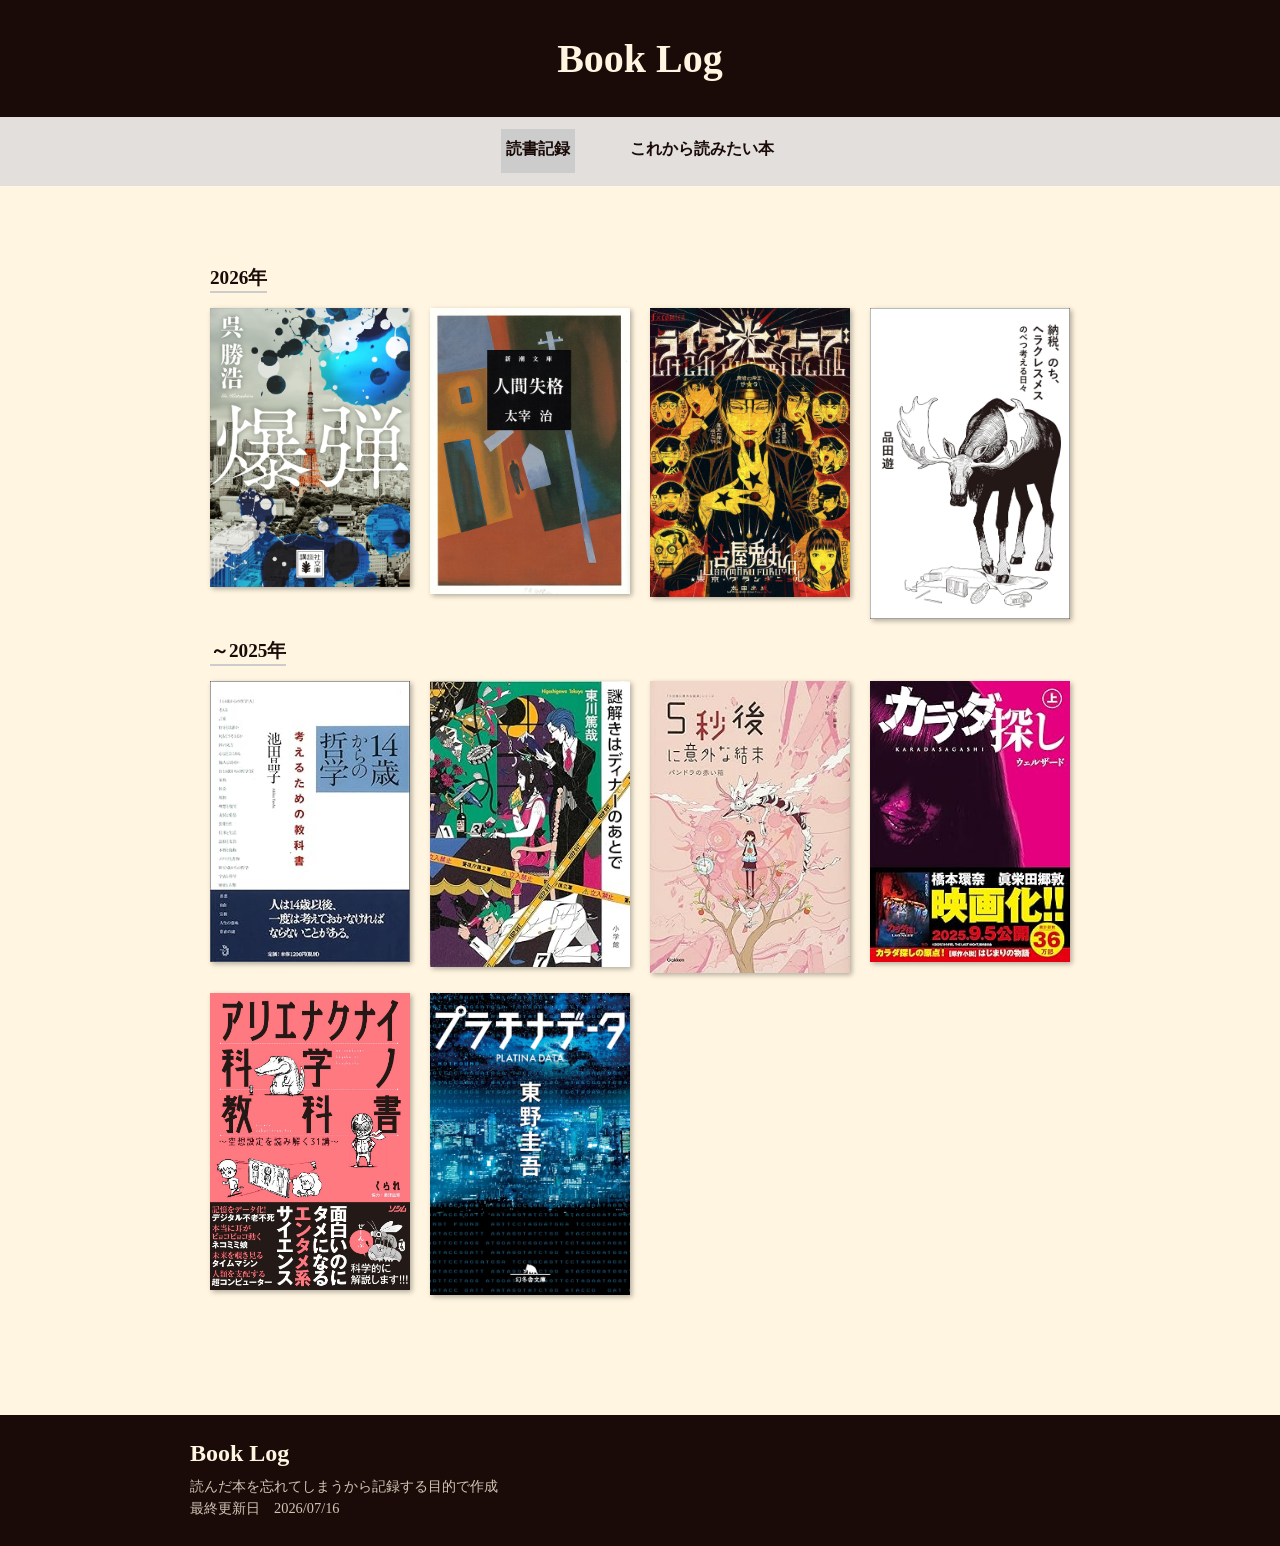
<file: index.html>
<!doctype html>
<html lang="ja">

<head>
    <meta charset="utf-8" />
    <meta name="viewport" content="width=device-width, initial-scale=1.0" />
    <title>Book Log</title>
    <link rel="stylesheet" href="style.css">
</head>

<body>
    <header>
        <h1>Book Log</h1>
    </header>
    <nav>
        <ul>
            <li><a href="#" class="tab-button active" data-id="tab-record">読書記録</a></li>
            <li><a href="#" class="tab-button" data-id="tab-wishlist">これから読みたい本</a></li>

        </ul>
    </nav>

    <main>
        <div id="tab-record" class="tab-content active">
            <div class="year-group">

                <h3 class="year-title">2026年</h3>

                <div class="book-grid">

                    <a href="books/bakudan.html" class="book-item">
                        <img src="images/bakudan.jpg" alt="爆弾">
                    </a>

                    <a href="books/ningen.html" class="book-item">
                        <img src="images/ningen.jpg" alt="人間失格">
                    </a>

                    <a href="books/raichi.html" class="book-item">
                        <img src="images/raichi.jpg" alt="ライチ光クラブ">
                    </a>

                    <a href="books/nouzei.html" class="book-item">
                        <img src="images/nouzei.jpg" alt="納税、のち、ヘラクレスメス">
                    </a>

                </div>

                <h3 class="year-title">～2025年</h3>

                <div class="book-grid">
                    <a href="books/tetugaku.html" class="book-item">
                        <img src="images/tetugaku.jpg" alt="14歳からの哲学">
                    </a>

                    <a href="books/nazotoki.html" class="book-item">
                        <img src="images/nazotoki.jpg" alt="謎解きはディナーの後で">
                    </a>

                    <a href="books/gohunngo.html" class="book-item">
                        <img src="images/gohunngo.jpg" alt="五分後に意外な結末　シリーズ">
                    </a>

                    <a href="books/karada.html" class="book-item">
                        <img src="images/karada.jpg" alt="カラダ探し">
                    </a>

                    <a href="books/arienai.html" class="book-item">
                        <img src="images/arienai.jpg" alt="アリエナクナイ科学ノ教科書">
                    </a>

                    <a href="books/purachina.html" class="book-item">
                        <img src="images/purachina.jpg" alt="プラチナ・データ">
                    </a>

                </div>

            </div>
        </div>

        <div id="tab-wishlist" class="tab-content">
            <ul>
                <li>プロジェクト・ヘイル・メアリー</li>
                <li>車輪の下</li>
                <li>こころ</li>
                <li>痴人の愛</li>
                <li>斜陽</li>
                <li>罪と罰</li>
                <li>ただしい人類滅亡計画 反出生主義をめぐる物語</li>
                <li>走り出したら止まらない</li>
                <li>キリンに雷が落ちてどうする　少し考える日々</li>
                <li>かわいそ笑</li>
                <li>崩れる脳を抱きしめて</li>
                <li>ライ麦畑で捕まえて</li>
            </ul>
        </div>
    </main>

    <footer>
        <div class="footer-inner">
            <h2>Book Log</h2>
            <p>読んだ本を忘れてしまうから記録する目的で作成</p>
            <p>最終更新日　2026/07/16</p>
        </div>
    </footer>
    <script src="script.js"></script>
</body>
</html>
</file>
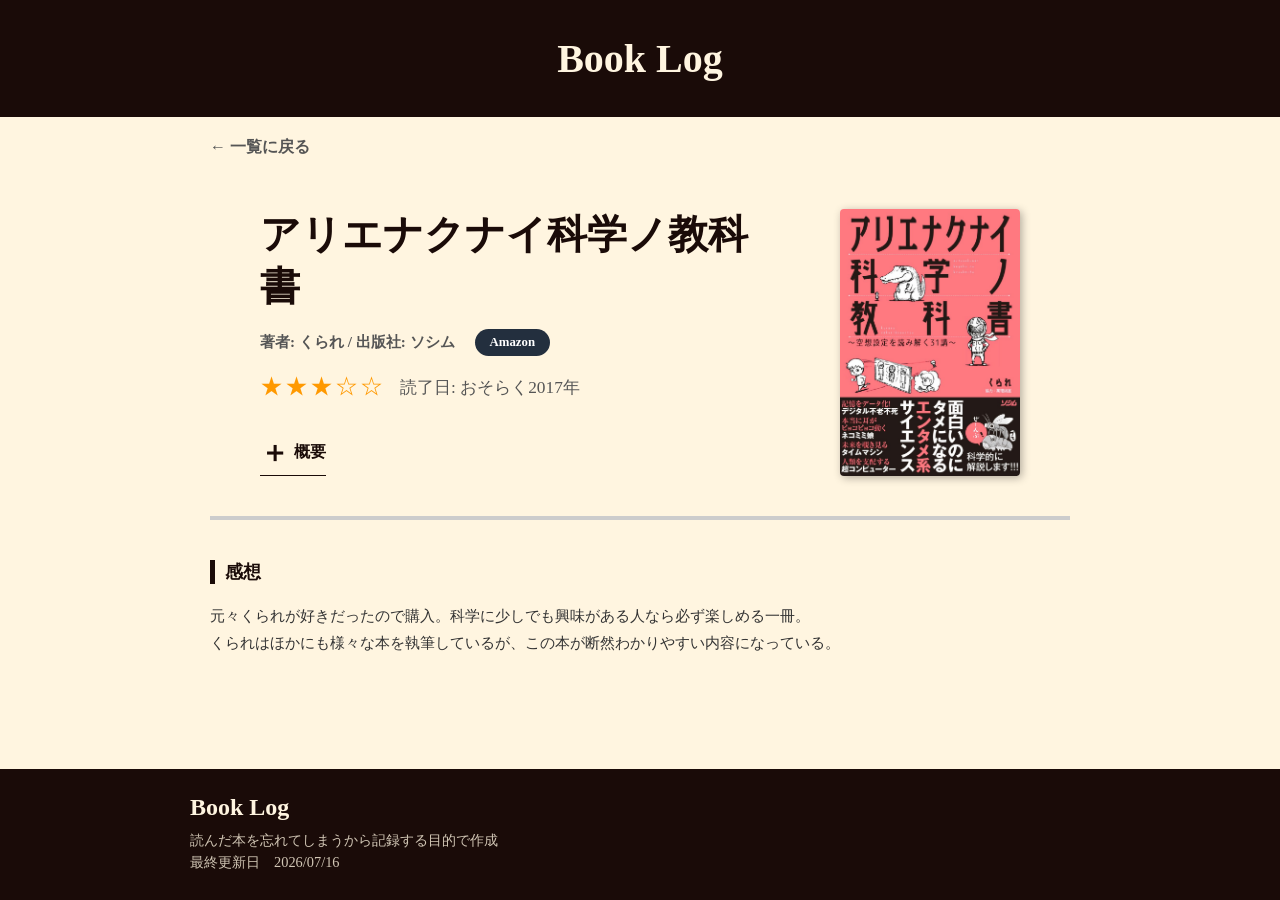
<file: books/arienai.html>
<!DOCTYPE html>
<html lang="ja">

<head>
    <meta charset="utf-8" />
    <meta name="viewport" content="width=device-width, initial-scale=1.0" />
    <title>アリエナクナイ科学ノ教科書 - Book Log</title>
    <link rel="stylesheet" href="../style.css">
</head>

<body>
    <header>
        <h1>Book Log</h1>
    </header>

    <main>
        <a href="../index.html" class="back-link">← 一覧に戻る</a>

        <div class="book-header">
            <h2 class="book-title">アリエナクナイ科学ノ教科書</h2>

            <div class="book-author-row">
                <p class="book-author">著者: くられ / 出版社: ソシム</p>
                <a href="https://www.amazon.co.jp/%E3%82%A2%E3%83%AA%E3%82%A8%E3%83%8A%E3%82%AF%E3%83%8A%E3%82%A4%E7%A7%91%E5%AD%A6%E3%83%8E%E6%95%99%E7%A7%91%E6%9B%B8-%E7%A9%BA%E6%83%B3%E8%A8%AD%E5%AE%9A%E3%82%92%E8%AA%AD%E3%81%BF%E8%A7%A3%E3%81%8F31%E8%AC%9B-%E3%81%8F%E3%82%89%E3%82%8C/dp/4802610904/ref=sr_1_21?crid=1GVDAC3OF0M77&dib=eyJ2IjoiMSJ9.[base64].WMvbxY4wEg0yqf3goWRnsy0OIZHm7HdWY0hh-eVczNQ&dib_tag=se&keywords=%E3%82%A2%E3%83%AA%E3%82%A8%E3%83%8A%E3%82%A4%E7%90%86%E7%A7%91&qid=1784183746&sprefix=%E3%82%A2%E3%83%AA%E3%82%A8%E3%83%8A%E3%82%A4%2Caps%2C194&sr=8-21"
                    target="_blank" class="amazon-btn">Amazon</a>
            </div>

            <div class="book-date-rating">
                <span class="star-rating">★★★☆☆</span>
                <small>読了日: おそらく2017年</small>
            </div>

            <details class="book-summary-accordion">
                <summary class="summary-button">概要</summary>
                <div class="summary-content">
                    <p>
                        「不老不死の存在」「人造人間」「巨大モンスター」「ナノマシン」などなど、マンガやアニメやゲームなどでお馴染みの存在ながら
                        <br>
                        現実ではお目にかかれない存在の数々。そんな空想世界の技術・設定を現代科学で読み解くと……?
                    </p>
                </div>
            </details>

            <div class="book-image-right">
                <img src="../images/arienai.jpg" alt="アリエナクナイ科学ノ教科書の表紙">
            </div>
        </div>

        <div class="book-content">
            <h3>感想</h3>
            <p>
                元々くられが好きだったので購入。科学に少しでも興味がある人なら必ず楽しめる一冊。
                <br>
                くられはほかにも様々な本を執筆しているが、この本が断然わかりやすい内容になっている。
            </p>
        </div>
    </main>

    <footer>
        <div class="footer-inner">
            <h2>Book Log</h2>
            <p>読んだ本を忘れてしまうから記録する目的で作成</p>
            <p>最終更新日　2026/07/16</p>
        </div>
    </footer>
</body>

</html>
</file>
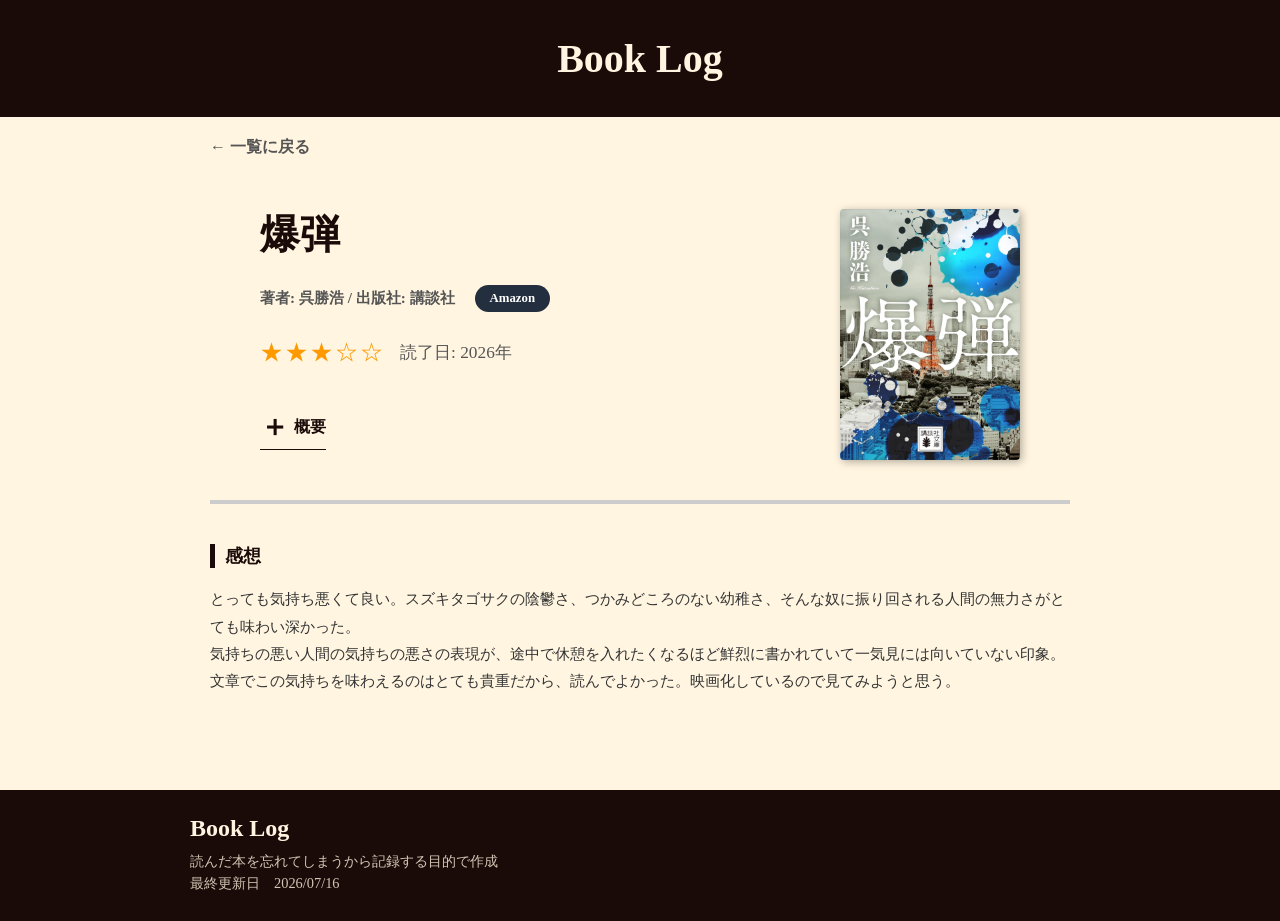
<file: books/bakudan.html>
<!DOCTYPE html>
<html lang="ja">

<head>
    <meta charset="utf-8" />
    <meta name="viewport" content="width=device-width, initial-scale=1.0" /><title>爆弾 - Book Log</title>
    <link rel="stylesheet" href="../style.css">
</head>

<body>
    <header>
        <h1>Book Log</h1>
    </header>

    <main>
        <a href="../index.html" class="back-link">← 一覧に戻る</a>

        <div class="book-header">
            <h2 class="book-title">爆弾</h2>

            <div class="book-author-row">
                <p class="book-author">著者: 呉勝浩 / 出版社: 講談社</p>
                <a href="https://www.amazon.co.jp/%E7%88%86%E5%BC%BE%E3%80%90%E9%9B%BB%E5%AD%90%E9%99%90%E5%AE%9A%E7%89%B9%E5%85%B8%E4%BB%98%E3%81%8D%E3%80%91-%E8%AC%9B%E8%AB%87%E7%A4%BE%E6%96%87%E5%BA%AB-%E5%91%89%E5%8B%9D%E6%B5%A9-ebook/dp/B0D8HRGQMQ/ref=sr_1_1?__mk_ja_JP=%E3%82%AB%E3%82%BF%E3%82%AB%E3%83%8A&crid=QBIEUABAOOJ3&dib=eyJ2IjoiMSJ9.[base64].PjkLsOYj-CX_qrgIjvSH11JLa6DS-8oPEiZK5zmxcPI&dib_tag=se&keywords=%E7%88%86%E5%BC%BE&qid=1784083818&sprefix=%E7%88%86%E5%BC%BE%2Caps%2C266&sr=8-1"
                    target="_blank" class="amazon-btn">Amazon</a>
            </div>

            <div class="book-date-rating">
                <span class="star-rating">★★★☆☆</span>
                <small>読了日: 2026年</small>
            </div>

            <details class="book-summary-accordion">
                <summary class="summary-button">概要</summary>
                <div class="summary-content">
                    <p>
                        東京中に爆弾。怪物級ミステリ-!
                        <br>
                        自称・スズキタゴサク。
                        取調室に捕らわれた冴えない男が、突如「十時に爆発があります」と予言した。
                        <br>
                        直後、秋葉原の廃ビルが爆発。爆破は三度、続くと言う。
                        <br>
                        ただの“霊感”だと嘯くタゴサクに、警視庁特殊犯係の類家は情報を引き出すべく知能戦を挑む。
                        <br>
                        炎上する東京。拡散する悪意を前に、正義は守れるか。
                    </p>
                </div>
            </details>

            <div class="book-image-right">
                <img src="../images/bakudan.jpg" alt="爆弾の表紙">
            </div>
        </div>

        <div class="book-content">
            <h3>感想</h3>
            <p>
                とっても気持ち悪くて良い。スズキタゴサクの陰鬱さ、つかみどころのない幼稚さ、そんな奴に振り回される人間の無力さがとても味わい深かった。
                <br>
                気持ちの悪い人間の気持ちの悪さの表現が、途中で休憩を入れたくなるほど鮮烈に書かれていて一気見には向いていない印象。
                <br>
                文章でこの気持ちを味わえるのはとても貴重だから、読んでよかった。映画化しているので見てみようと思う。
            </p>
        </div>
    </main>

    <footer>
        <div class="footer-inner">
            <h2>Book Log</h2>
            <p>読んだ本を忘れてしまうから記録する目的で作成</p>
            <p>最終更新日　2026/07/16</p>
        </div>
    </footer>
</body>

</html>
</file>
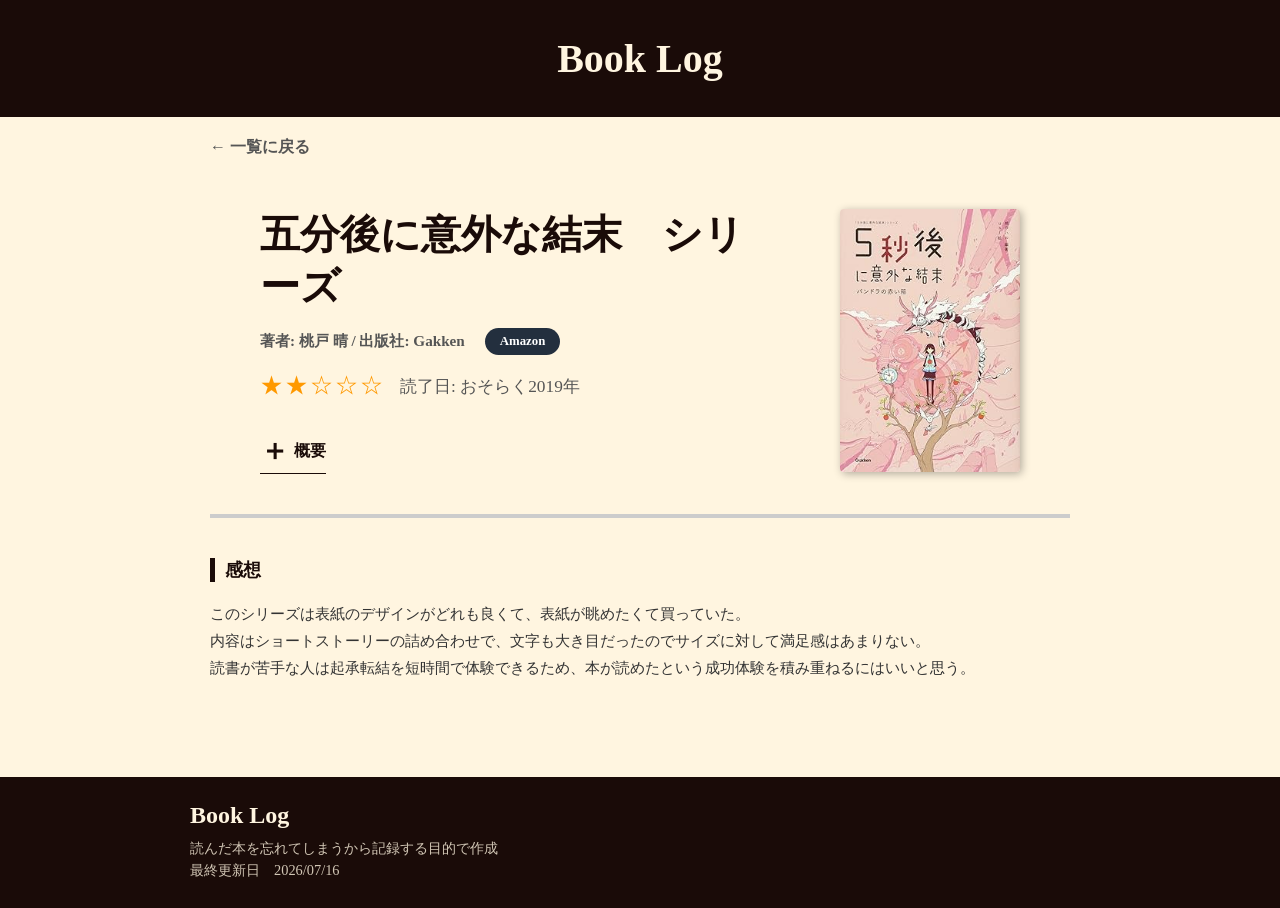
<file: books/gohunngo.html>
<!DOCTYPE html>
<html lang="ja">
<head>
    <meta charset="utf-8" />
    <meta name="viewport" content="width=device-width, initial-scale=1.0" /><title>五分後に意外な結末　シリーズ - Book Log</title>
    <link rel="stylesheet" href="../style.css">
</head>
<body>
    <header>
        <h1>Book Log</h1>
    </header>

    <main>
        <a href="../index.html" class="back-link">← 一覧に戻る</a>

        <div class="book-header">
            <h2 class="book-title">五分後に意外な結末　シリーズ</h2>
            
            <div class="book-author-row">
                <p class="book-author">著者: 桃戸 晴 / 出版社: Gakken</p>
                <a href="https://www.amazon.co.jp/%E3%83%91%E3%83%B3%E3%83%89%E3%83%A9%E3%81%AE%E8%B5%A4%E3%81%84%E7%AE%B1-5%E5%88%86%E5%BE%8C%E3%81%AB%E6%84%8F%E5%A4%96%E3%81%AA%E7%B5%90%E6%9C%AB-%E6%A1%83%E6%88%B8-%E3%83%8F%E3%83%AB/dp/4052045475/ref=sr_1_16?__mk_ja_JP=%E3%82%AB%E3%82%BF%E3%82%AB%E3%83%8A&crid=26QEXY3VHU1NQ&dib=eyJ2IjoiMSJ9.[base64].S7EhTqoJ3Xfl4M4-5_GNp_trNRtNf_wEsu2bXpZQ8sM&dib_tag=se&keywords=%E4%BA%94%E5%88%86%E5%BE%8C%E3%81%AB%E6%84%8F%E5%A4%96%E3%81%AA%E7%B5%90%E6%9C%AB&qid=1784083873&sprefix=%E4%BA%94%E5%88%86%E5%BE%8C%E3%81%AB%E6%84%8F%E5%A4%96%E3%81%AA%E7%B5%90%E6%9C%AB%2Caps%2C264&sr=8-16" target="_blank" class="amazon-btn">Amazon</a>
            </div>

            <div class="book-date-rating">
                <span class="star-rating">★★☆☆☆</span>
                <small>読了日: おそらく2019年</small>
            </div>

            <details class="book-summary-accordion">
                <summary class="summary-button">概要</summary>
                <div class="summary-content">
                    <p>
                        笑い、感動、友情、ちょっとだけシニカル。短時間で読めて、ラストにドンデン返し!
                    </p>
                </div>
            </details>

            <div class="book-image-right">
                <img src="../images/gohunngo.jpg" alt="五分後に意外な結末の表紙">
            </div>
        </div>

        <div class="book-content">
            <h3>感想</h3>
            <p>
                このシリーズは表紙のデザインがどれも良くて、表紙が眺めたくて買っていた。
                <br>
                内容はショートストーリーの詰め合わせで、文字も大き目だったのでサイズに対して満足感はあまりない。
                <br>
                読書が苦手な人は起承転結を短時間で体験できるため、本が読めたという成功体験を積み重ねるにはいいと思う。
            </p>
        </div>
    </main>

    <footer>
        <div class="footer-inner">
            <h2>Book Log</h2>
            <p>読んだ本を忘れてしまうから記録する目的で作成</p>
            <p>最終更新日　2026/07/16</p>
        </div>
    </footer>
</body>
</html>
</file>
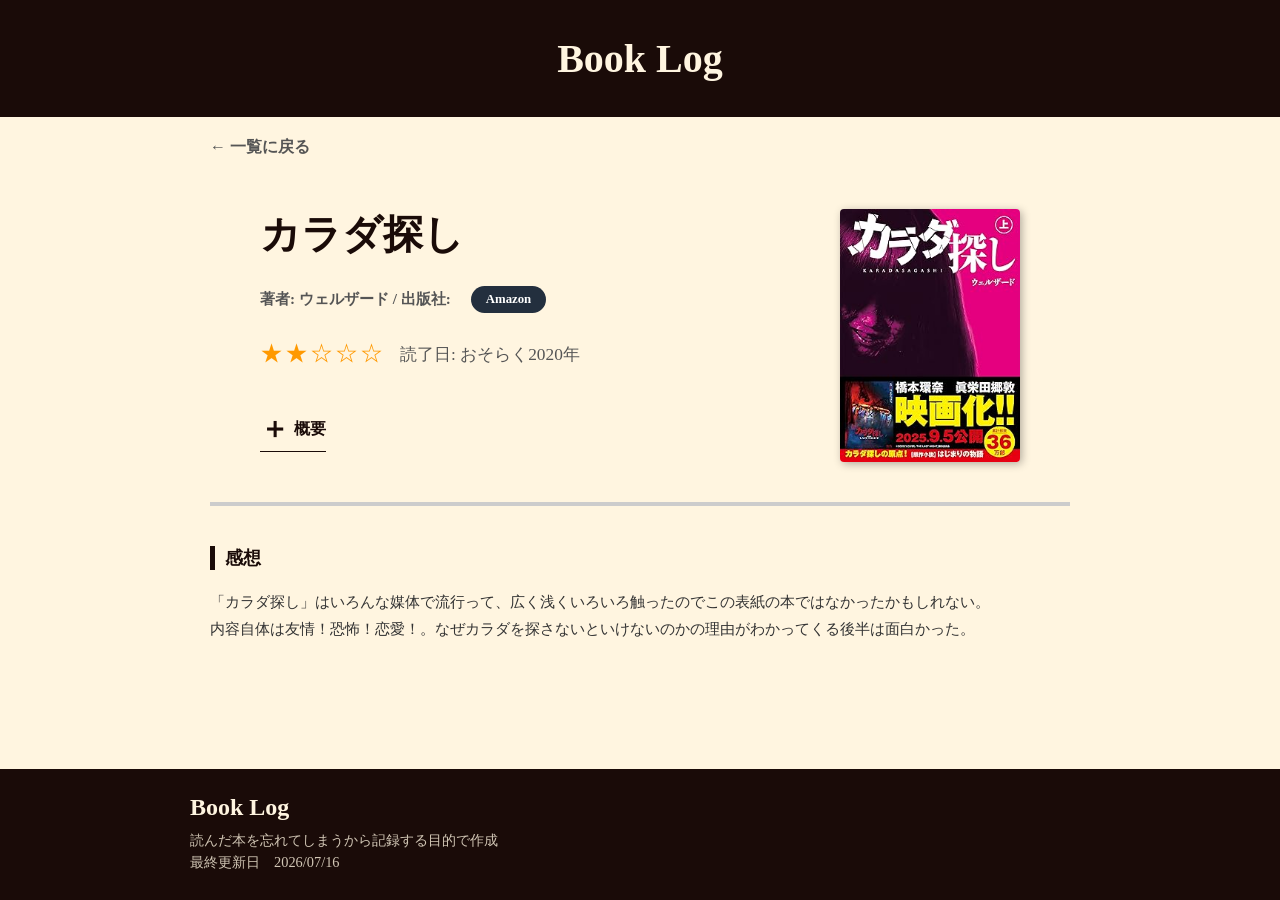
<file: books/karada.html>
<!DOCTYPE html>
<html lang="ja">
<head>
    <meta charset="utf-8" />
    <meta name="viewport" content="width=device-width, initial-scale=1.0" /><title>カラダ探し - Book Log</title>
    <link rel="stylesheet" href="../style.css">
</head>
<body>
    <header>
        <h1>Book Log</h1>
    </header>

    <main>
        <a href="../index.html" class="back-link">← 一覧に戻る</a>

        <div class="book-header">
            <h2 class="book-title">カラダ探し</h2>
            
            <div class="book-author-row">
                <p class="book-author">著者: ウェルザード / 出版社: </p>
                <a href="https://www.amazon.co.jp/%E3%82%B9%E3%82%BF%E3%83%BC%E3%83%84%E5%87%BA%E7%89%88%E6%96%87%E5%BA%AB-%E3%82%AB%E3%83%A9%E3%83%80%E6%8E%A2%E3%81%97-%E4%B8%8A-%E3%82%A6%E3%82%A7%E3%83%AB%E3%82%B6%E3%83%BC%E3%83%89-ebook/dp/B0BHHZ7WG6/ref=sr_1_7?__mk_ja_JP=%E3%82%AB%E3%82%BF%E3%82%AB%E3%83%8A&crid=28MXO7AOW86W1&dib=eyJ2IjoiMSJ9.[base64].Fh-jq_Palc1edfJJOKFWXfMrFisqZGhvyECkI45Qxws&dib_tag=se&keywords=%E3%82%AB%E3%83%A9%E3%83%80%E6%8E%A2%E3%81%97+%E5%B0%8F%E8%AA%AC&qid=1784083925&sprefix=%E3%82%AB%E3%83%A9%E3%83%80%E6%8E%A2%E3%81%97+%E5%B0%8F%E8%AA%AC%2Caps%2C184&sr=8-7" target="_blank" class="amazon-btn">Amazon</a>
            </div>

            <div class="book-date-rating">
                <span class="star-rating">★★☆☆☆</span>
                <small>読了日: おそらく2020年</small>
            </div>

            <details class="book-summary-accordion">
                <summary class="summary-button">概要</summary>
                <div class="summary-content">
                    <p>
                        学校にまつわる赤い人の怪談。「ねえ、明日香……私のカラダを探して」。明日香達は、夜の学校で友人の遥のバラバラにされたカラダ探しをすることに。
                        <br>
                        カラダをすべて探さないと、永遠に11月9日は繰り返され、赤い人に殺され続ける。明日香達を襲う赤い人の正体は？ 遥はなぜカラダ探しを頼むのか？
                    </p>
                </div>
            </details>

            <div class="book-image-right">
                <img src="../images/karada.jpg" alt="カラダ探しの表紙">
            </div>
        </div>

        <div class="book-content">
            <h3>感想</h3>
            <p>
                「カラダ探し」はいろんな媒体で流行って、広く浅くいろいろ触ったのでこの表紙の本ではなかったかもしれない。
                <br>
                内容自体は友情！恐怖！恋愛！。なぜカラダを探さないといけないのかの理由がわかってくる後半は面白かった。
            </p>
        </div>
    </main>

    <footer>
        <div class="footer-inner">
            <h2>Book Log</h2>
            <p>読んだ本を忘れてしまうから記録する目的で作成</p>
            <p>最終更新日　2026/07/16</p>
        </div>
    </footer>
</body>
</html>
</file>
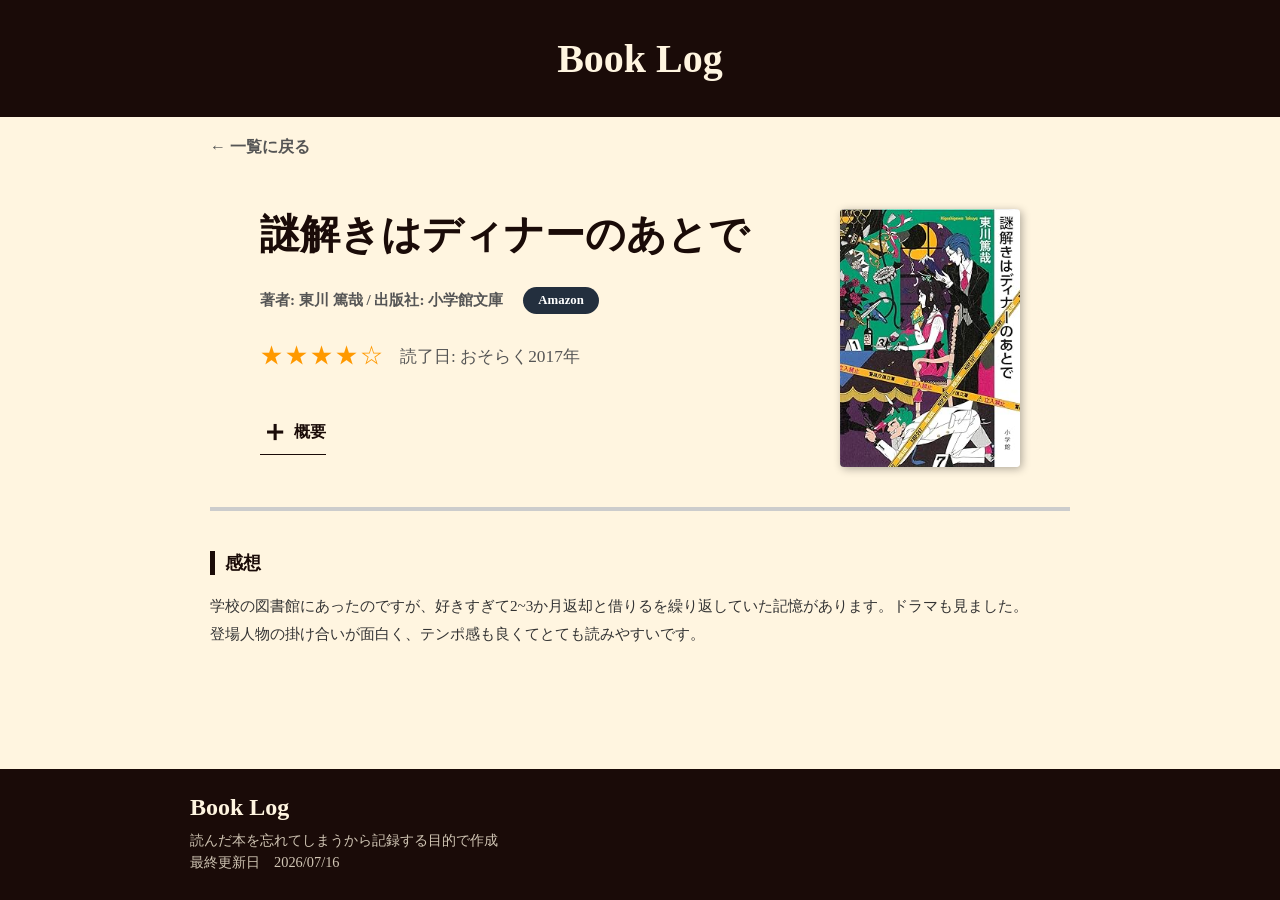
<file: books/nazotoki.html>
<!DOCTYPE html>
<html lang="ja">
<head>
    <meta charset="utf-8" />
    <meta name="viewport" content="width=device-width, initial-scale=1.0" /><title>謎解きはディナーのあとで - Book Log</title>
    <link rel="stylesheet" href="../style.css">
</head>
<body>
    <header>
        <h1>Book Log</h1>
    </header>

    <main>
        <a href="../index.html" class="back-link">← 一覧に戻る</a>

        <div class="book-header">
            <h2 class="book-title">謎解きはディナーのあとで</h2>
            
            <div class="book-author-row">
                <p class="book-author">著者: 東川 篤哉 / 出版社: 小学館文庫</p>
                <a href="https://www.amazon.co.jp/%E8%AC%8E%E8%A7%A3%E3%81%8D%E3%81%AF%E3%83%87%E3%82%A3%E3%83%8A%E3%83%BC%E3%81%AE%E3%81%82%E3%81%A8%E3%81%A7-%E5%B0%8F%E5%AD%A6%E9%A4%A8%E6%96%87%E5%BA%AB-%E6%9D%B1%E5%B7%9D-%E7%AF%A4%E5%93%89/dp/4094087575/ref=sr_1_2?__mk_ja_JP=%E3%82%AB%E3%82%BF%E3%82%AB%E3%83%8A&crid=9LAOWK3KVQ3I&dib=eyJ2IjoiMSJ9.[base64].MygTpQmkAOvCXjw8DEKxd-hCQI7ttYqKrxaLaDBEp38&dib_tag=se&keywords=%E8%AC%8E%E8%A7%A3%E3%81%8D%E3%81%AF%E3%83%87%E3%82%A3%E3%83%8A%E3%83%BC%E3%81%AE%E3%81%82%E3%81%A8%E3%81%A7+%E5%B0%8F%E8%AA%AC&qid=1784084004&sprefix=%E8%AC%8E%E8%A7%A3%E3%81%8D%E3%81%AF%E3%83%87%E3%82%A3%E3%83%8A%E3%83%BC%E3%81%AE%E3%81%82%E3%81%A8%E3%81%A7+%E5%B0%8F%E8%AA%AC%2Caps%2C230&sr=8-2" target="_blank" class="amazon-btn">Amazon</a>
            </div>

            <div class="book-date-rating">
                <span class="star-rating">★★★★☆</span>
                <small>読了日: おそらく2017年</small>
            </div>

            <details class="book-summary-accordion">
                <summary class="summary-button">概要</summary>
                <div class="summary-content">
                    <p>
                        執事とお嬢様刑事が、6つの事件を名推理!
                        <br>
                        ミステリ界に新たなヒーロー誕生! 主人公は、国立署の新米警部である宝生麗子ですが、彼女と事件の話をするうちに真犯人を特定するのは、なんと日本初!?の安楽椅子探偵、執事の影山です。
                        <br>
                        彼は、いくつもの企業を擁する世界的に有名な「宝生グループ」、宝生家のお嬢様麗子のお抱え運転手です。本当は、プロの探偵か野球選手になりたかったという影山は、謎を解明しない麗子に時に容赦ない暴言を吐きながら、事件の核心に迫っていきます。
                        <br>
                        本格ものの謎解きを満喫でき、ユーモアたっぷりのふたりの掛け合いが楽しい連作ミステリです。
                    </p>
                </div>
            </details>

            <div class="book-image-right">
                <img src="../images/nazotoki.jpg" alt="謎解きはディナーのあとでの表紙">
            </div>
        </div>

        <div class="book-content">
            <h3>感想</h3>
            <p>
                学校の図書館にあったのですが、好きすぎて2~3か月返却と借りるを繰り返していた記憶があります。ドラマも見ました。
                <br>
                登場人物の掛け合いが面白く、テンポ感も良くてとても読みやすいです。
            </p>
        </div>
    </main>

    <footer>
        <div class="footer-inner">
            <h2>Book Log</h2>
            <p>読んだ本を忘れてしまうから記録する目的で作成</p>
            <p>最終更新日　2026/07/16</p>
        </div>
    </footer>
</body>
</html>
</file>
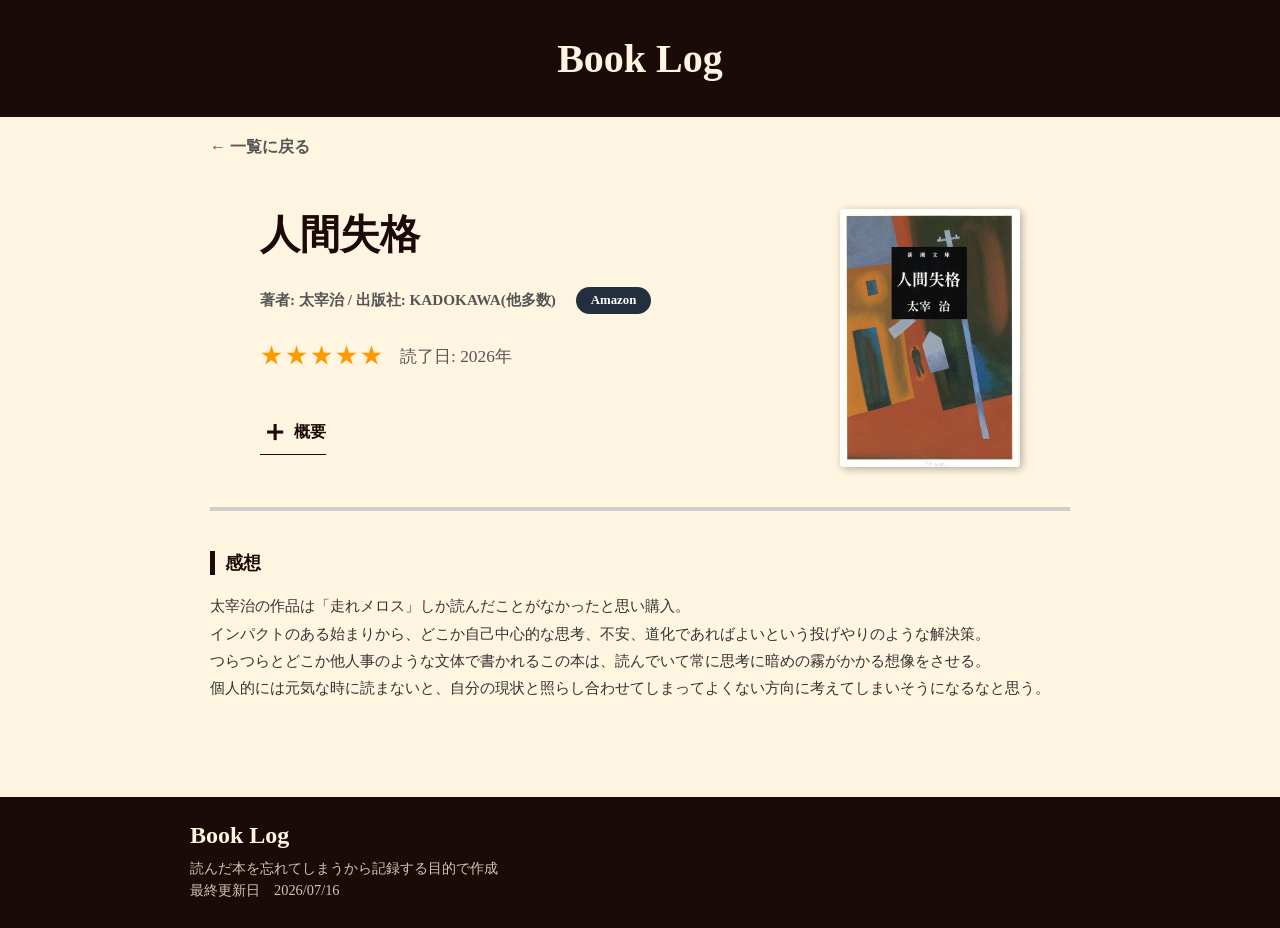
<file: books/ningen.html>
<!DOCTYPE html>
<html lang="ja">
<head>
    <meta charset="utf-8" />
    <meta name="viewport" content="width=device-width, initial-scale=1.0" /><title>人間失格 - Book Log</title>
    <link rel="stylesheet" href="../style.css">
</head>
<body>
    <header>
        <h1>Book Log</h1>
    </header>

    <main>
        <a href="../index.html" class="back-link">← 一覧に戻る</a>

        <div class="book-header">
            <h2 class="book-title">人間失格</h2>
            
            <div class="book-author-row">
                <p class="book-author">著者: 太宰治 / 出版社: KADOKAWA(他多数)</p>
                <a href="https://www.amazon.co.jp/%E4%BA%BA%E9%96%93%E5%A4%B1%E6%A0%BC-%E6%96%B0%E6%BD%AE%E6%96%87%E5%BA%AB-%E5%A4%AA%E5%AE%B0-%E6%B2%BB/dp/4101006059/ref=sr_1_5?dib=eyJ2IjoiMSJ9.[base64].Q6xe30_kPqNx9_Q46vwn0eKJmlJIoxZ9p3jL3pfF4tM&dib_tag=se&keywords=%E4%BA%BA%E9%96%93%E5%A4%B1%E6%A0%BC&qid=1784082564&sr=8-5" target="_blank" class="amazon-btn">Amazon</a>
            </div>

            <div class="book-date-rating">
                <span class="star-rating">★★★★★</span>
                <small>読了日: 2026年</small>
            </div>

            <details class="book-summary-accordion">
                <summary class="summary-button">概要</summary>
                <div class="summary-content">
                    <p>
                        「恥の多い生涯を送って来ました」。そんな身もふたもない告白から男の手記は始まる。
                        <br>
                        男は自分を偽り、ひとを欺き、取り返しようのない過ちを犯し、「失格」の判定を自らにくだす。でも、男が不在になると、彼を懐かしんで、ある女性は語るのだ。
                        <br>
                        「とても素直で、よく気がきいて(中略)神様みたいないい子でした」と。ひとがひととして、ひとと生きる意味を問う、太宰治、捨て身の問題作。
                    </p>
                </div>
            </details>

            <div class="book-image-right">
                <img src="../images/ningen.jpg" alt="人間失格の表紙">
            </div>
        </div>

        <div class="book-content">
            <h3>感想</h3>
            <p>
                太宰治の作品は「走れメロス」しか読んだことがなかったと思い購入。
                <br>
                インパクトのある始まりから、どこか自己中心的な思考、不安、道化であればよいという投げやりのような解決策。
                <br>
                つらつらとどこか他人事のような文体で書かれるこの本は、読んでいて常に思考に暗めの霧がかかる想像をさせる。
                <br>
                個人的には元気な時に読まないと、自分の現状と照らし合わせてしまってよくない方向に考えてしまいそうになるなと思う。
            </p>
        </div>
    </main>

    <footer>
        <div class="footer-inner">
            <h2>Book Log</h2>
            <p>読んだ本を忘れてしまうから記録する目的で作成</p>
            <p>最終更新日　2026/07/16</p>
        </div>
    </footer>
</body>
</html>
</file>
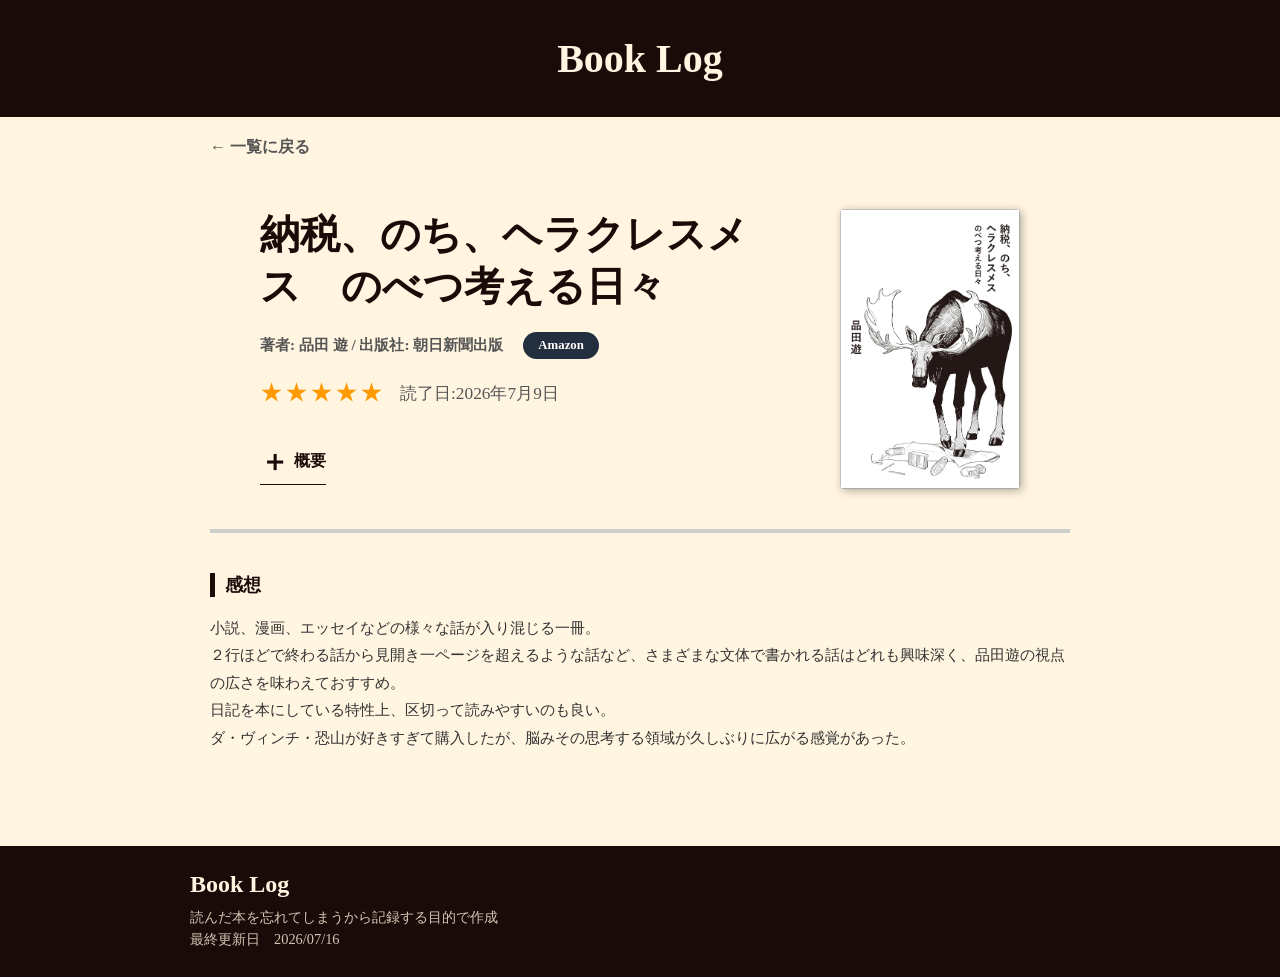
<file: books/nouzei.html>
<!DOCTYPE html>
<html lang="ja">
<head>
    <meta charset="utf-8" />
    <meta name="viewport" content="width=device-width, initial-scale=1.0" /><title>納税、のち、ヘラクレスメス - Book Log</title>
    <link rel="stylesheet" href="../style.css">
</head>
<body>
    <header>
        <h1>Book Log</h1>
    </header>

    <main>
        <a href="../index.html" class="back-link">← 一覧に戻る</a>

        <div class="book-header">
            <h2 class="book-title">納税、のち、ヘラクレスメス　のべつ考える日々</h2>
            
            <div class="book-author-row">
                <p class="book-author">著者: 品田 遊 / 出版社: 朝日新聞出版</p>
                <a href="https://www.amazon.co.jp/%E7%B4%8D%E7%A8%8E%E3%80%81%E3%81%AE%E3%81%A1%E3%80%81%E3%83%98%E3%83%A9%E3%82%AF%E3%83%AC%E3%82%B9%E3%83%A1%E3%82%B9-%E3%81%AE%E3%81%B9%E3%81%A4%E8%80%83%E3%81%88%E3%82%8B%E6%97%A5%E3%80%85-%E3%82%B3%E3%83%AB%E3%82%AF-%E5%93%81%E7%94%B0%E9%81%8A-ebook/dp/B0DG4YFC3V/ref=sr_1_1?__mk_ja_JP=%E3%82%AB%E3%82%BF%E3%82%AB%E3%83%8A&crid=2BCXWO27UCXN5&dib=eyJ2IjoiMSJ9.OdgY2P4VSa14kT6aoC482w.abHvoZEP37ytrzjFeOwWix445fy6-51KNDXuUAxYVJM&dib_tag=se&keywords=%E7%B4%8D%E7%A8%8E%E3%80%81%E3%81%AE%E3%81%A1%E3%80%81%E3%83%98%E3%83%A9%E3%82%AF%E3%83%AC%E3%82%B9%E3%83%A1%E3%82%B9+%E5%B0%8F%E8%AA%AC&qid=1784084049&sprefix=%E7%B4%8D%E7%A8%8E+%E3%81%AE%E3%81%A1+%E3%83%98%E3%83%A9%E3%82%AF%E3%83%AC%E3%82%B9%E3%83%A1%E3%82%B9+%E5%B0%8F%E8%AA%AC%2Caps%2C206&sr=8-1" target="_blank" class="amazon-btn">Amazon</a>
            </div>

            <div class="book-date-rating">
                <span class="star-rating">★★★★★</span>
                <small>読了日:2026年7月9日</small>
            </div>

            <details class="book-summary-accordion">
                <summary class="summary-button">概要</summary>
                <div class="summary-content">
                    <p>
                        ダ・ヴィンチ・恐山こと作家・品田遊が、2018年から毎日欠かさず投稿を続ける日記「ウロマガ」（居酒屋のウーロン茶マガジン）。
                        <br>
                        2000日超の投稿から厳選した記事を全文加筆修正、再構成して、エッセイからコラム、小説まで品田遊の鮮やかな表現をたっぷり味わえる超超贅沢な一冊!!!!
                    </p>
                </div>
            </details>

            <div class="book-image-right">
                <img src="../images/nouzei.jpg" alt="納税、のち、ヘラクレスメスの表紙">
            </div>
        </div>

        <div class="book-content">
            <h3>感想</h3>
            <p>
                小説、漫画、エッセイなどの様々な話が入り混じる一冊。
                <br>
                ２行ほどで終わる話から見開き一ページを超えるような話など、さまざまな文体で書かれる話はどれも興味深く、品田遊の視点の広さを味わえておすすめ。
                <br>
                日記を本にしている特性上、区切って読みやすいのも良い。
                <br>
                ダ・ヴィンチ・恐山が好きすぎて購入したが、脳みその思考する領域が久しぶりに広がる感覚があった。
            </p>
        </div>
    </main>

    <footer>
        <div class="footer-inner">
            <h2>Book Log</h2>
            <p>読んだ本を忘れてしまうから記録する目的で作成</p>
            <p>最終更新日　2026/07/16</p>
        </div>
    </footer>
</body>
</html>
</file>
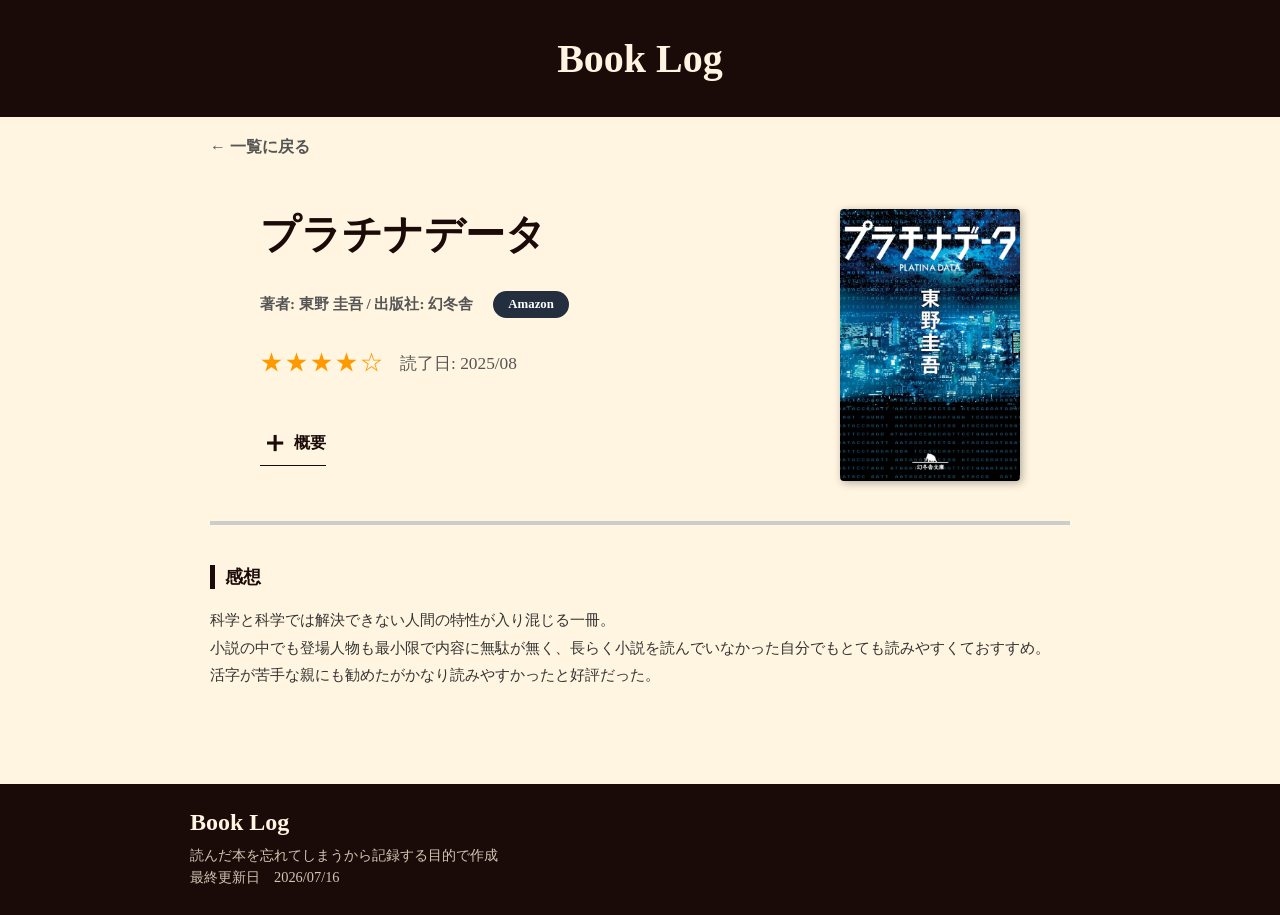
<file: books/purachina.html>
<!DOCTYPE html>
<html lang="ja">
<head>
    <meta charset="utf-8" />
    <meta name="viewport" content="width=device-width, initial-scale=1.0" /><title>プラチナデータ - Book Log</title>
    <link rel="stylesheet" href="../style.css">
</head>
<body>
    <header>
        <h1>Book Log</h1>
    </header>

    <main>
        <a href="../index.html" class="back-link">← 一覧に戻る</a>

        <div class="book-header">
            <h2 class="book-title">プラチナデータ</h2>
            
            <div class="book-author-row">
                <p class="book-author">著者: 東野 圭吾 / 出版社: 幻冬舎</p>
                <a href="https://www.amazon.co.jp/%E3%83%97%E3%83%A9%E3%83%81%E3%83%8A%E3%83%87%E3%83%BC%E3%82%BF-%E5%B9%BB%E5%86%AC%E8%88%8E%E6%96%87%E5%BA%AB-%E6%9D%B1%E9%87%8E%E5%9C%AD%E5%90%BE-ebook/dp/B0872SGFKK/ref=sr_1_1_sspa?__mk_ja_JP=%E3%82%AB%E3%82%BF%E3%82%AB%E3%83%8A&crid=22UXACZ3978D4&dib=eyJ2IjoiMSJ9.[base64].b5PBtT-NTX6zzWtSaeAu6c1PResPKLLVIorSOKD8ZmU&dib_tag=se&keywords=%E3%83%97%E3%83%A9%E3%83%81%E3%83%8A%E3%83%87%E3%83%BC%E3%82%BF&qid=1784084083&sprefix=%E3%81%B7%E3%82%89c%2Caps%2C200&sr=8-1-spons&sp_csd=d2lkZ2V0TmFtZT1zcF9hdGY&psc=1" target="_blank" class="amazon-btn">Amazon</a>
            </div>

            <div class="book-date-rating">
                <span class="star-rating">★★★★☆</span>
                <small>読了日: 2025/08</small>
            </div>

            <details class="book-summary-accordion">
                <summary class="summary-button">概要</summary>
                <div class="summary-content">
                    <p>
                        国民の遺伝子情報から犯人を特定するDNA捜査システム。その開発者が殺された。
                        <br>
                        神楽龍平はシステムを使い犯人を検索するが、そこに示されたのは彼の名前だった!
                    </p>
                </div>
            </details>

            <div class="book-image-right">
                <img src="../images/purachina.jpg" alt="プラチナデータの表紙">
            </div>
        </div>

        <div class="book-content">
            <h3>感想</h3>
            <p>
                科学と科学では解決できない人間の特性が入り混じる一冊。
                <br>
                小説の中でも登場人物も最小限で内容に無駄が無く、長らく小説を読んでいなかった自分でもとても読みやすくておすすめ。
                <br>
                活字が苦手な親にも勧めたがかなり読みやすかったと好評だった。
            </p>
        </div>
    </main>

    <footer>
        <div class="footer-inner">
            <h2>Book Log</h2>
            <p>読んだ本を忘れてしまうから記録する目的で作成</p>
            <p>最終更新日　2026/07/16</p>
        </div>
    </footer>
</body>
</html>
</file>
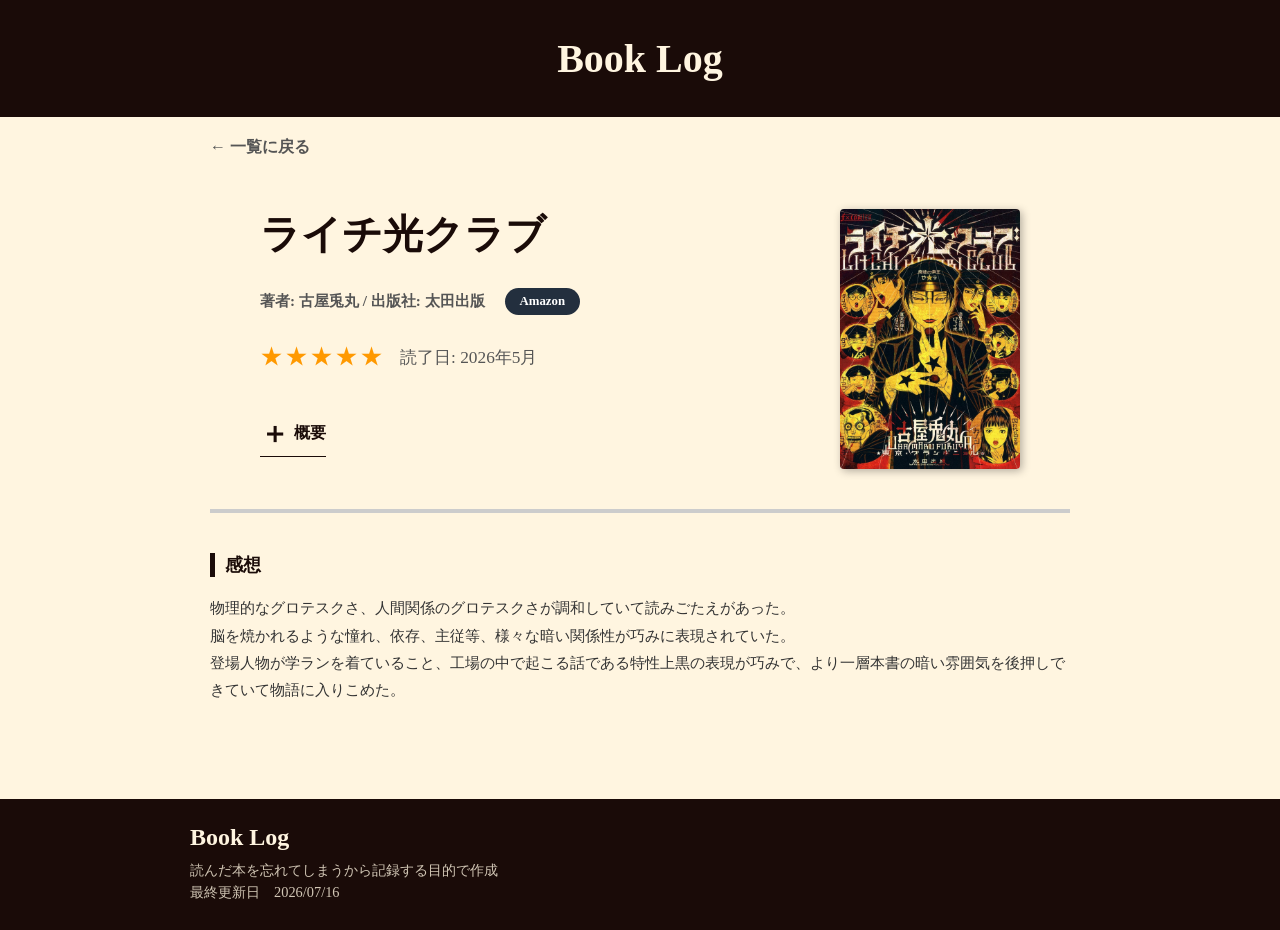
<file: books/raichi.html>
<!DOCTYPE html>
<html lang="ja">
<head>
    <meta charset="utf-8" />
    <meta name="viewport" content="width=device-width, initial-scale=1.0" /><title>ライチ光クラブ - Book Log</title>
    <link rel="stylesheet" href="../style.css">
</head>
<body>
    <header>
        <h1>Book Log</h1>
    </header>

    <main>
        <a href="../index.html" class="back-link">← 一覧に戻る</a>

        <div class="book-header">
            <h2 class="book-title">ライチ光クラブ</h2>
            
            <div class="book-author-row">
                <p class="book-author">著者: 古屋兎丸 / 出版社: 太田出版</p>
                <a href="https://www.amazon.co.jp/%E3%83%A9%E3%82%A4%E3%83%81%E2%98%86%E5%85%89%E3%82%AF%E3%83%A9%E3%83%96-f%C3%97COMICS-%E5%8F%A4%E5%B1%8B-%E5%85%8E%E4%B8%B8/dp/4778320174/ref=sr_1_2_sspa?__mk_ja_JP=%E3%82%AB%E3%82%BF%E3%82%AB%E3%83%8A&crid=2KWNOK00F1XQW&dib=eyJ2IjoiMSJ9.[base64].R0h5WOIBAW8JHVWYMahFjFIMAZHaxE7HVj5PfvHitFE&dib_tag=se&keywords=%E3%83%A9%E3%82%A4%E3%83%81%E5%85%89%E3%82%AF%E3%83%A9%E3%83%96&qid=1784084099&sprefix=%E3%83%A9%E3%82%A4%E3%83%81%E5%85%89%E3%82%AF%E3%83%A9%E3%83%96%2Caps%2C200&sr=8-2-spons&sp_csd=d2lkZ2V0TmFtZT1zcF9hdGY&psc=1" target="_blank" class="amazon-btn">Amazon</a>
            </div>

            <div class="book-date-rating">
                <span class="star-rating">★★★★★</span>
                <small>読了日: 2026年5月</small>
            </div>

            <details class="book-summary-accordion">
                <summary class="summary-button">概要</summary>
                <div class="summary-content">
                    <p>
                        工場の煙に覆われた螢光町の片隅にある、「光クラブ」と名づけられた少年たちの秘密基地。
                        <br>
                        その場所で、ある崇高なる目的のために作られた「機械」が目を覚ました。「機械」の正体とは――！？
                        <br>
                        80年代、伝説の劇団「東京グランギニョル」の舞台を、鬼才・古屋兎丸がマンガ化した衝撃作。
                    </p>
                </div>
            </details>

            <div class="book-image-right">
                <img src="../images/raichi.jpg" alt="ライチ光クラブの表紙">
            </div>
        </div>

        <div class="book-content">
            <h3>感想</h3>
            <p>
                物理的なグロテスクさ、人間関係のグロテスクさが調和していて読みごたえがあった。
                <br>
                脳を焼かれるような憧れ、依存、主従等、様々な暗い関係性が巧みに表現されていた。
                <br>
                登場人物が学ランを着ていること、工場の中で起こる話である特性上黒の表現が巧みで、より一層本書の暗い雰囲気を後押しできていて物語に入りこめた。
            </p>
        </div>
    </main>

    <footer>
        <div class="footer-inner">
            <h2>Book Log</h2>
            <p>読んだ本を忘れてしまうから記録する目的で作成</p>
            <p>最終更新日　2026/07/16</p>
        </div>
    </footer>
</body>
</html>
</file>
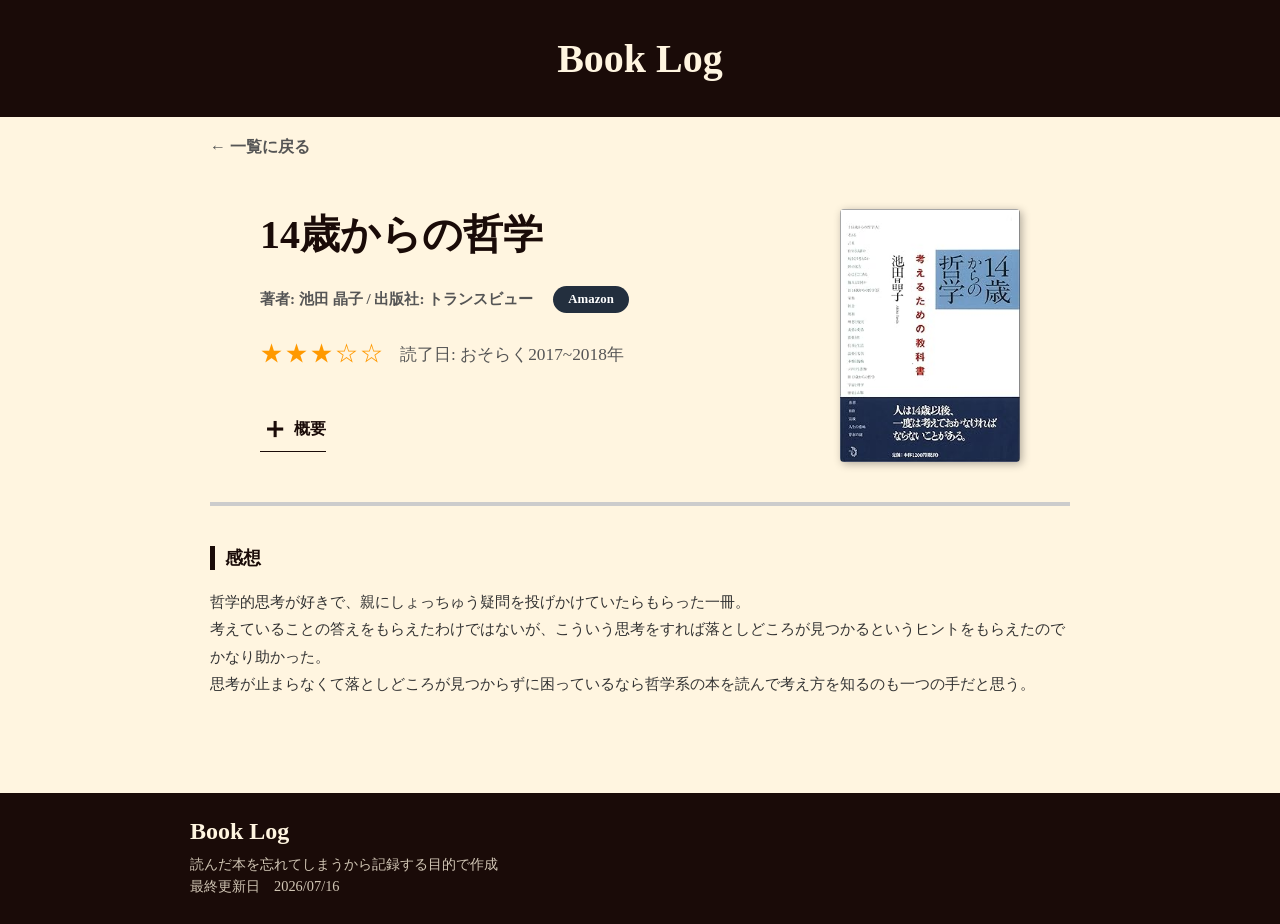
<file: books/tetugaku.html>
<!DOCTYPE html>
<html lang="ja">
<head>
    <meta charset="utf-8" />
    <meta name="viewport" content="width=device-width, initial-scale=1.0" /><title>14歳からの哲学 - Book Log</title>
    <link rel="stylesheet" href="../style.css">
</head>
<body>
    <header>
        <h1>Book Log</h1>
    </header>

    <main>
        <a href="../index.html" class="back-link">← 一覧に戻る</a>

        <div class="book-header">
            <h2 class="book-title">14歳からの哲学</h2>
            
            <div class="book-author-row">
                <p class="book-author">著者: 池田 晶子 / 出版社: トランスビュー</p>
                <a href="https://www.amazon.co.jp/14%E6%AD%B3%E3%81%8B%E3%82%89%E3%81%AE%E5%93%B2%E5%AD%A6-%E8%80%83%E3%81%88%E3%82%8B%E3%81%9F%E3%82%81%E3%81%AE%E6%95%99%E7%A7%91%E6%9B%B8-%E6%B1%A0%E7%94%B0-%E6%99%B6%E5%AD%90/dp/4901510142/ref=sr_1_1?__mk_ja_JP=%E3%82%AB%E3%82%BF%E3%82%AB%E3%83%8A&crid=10HVWUP659OW7&dib=eyJ2IjoiMSJ9.[base64].OBkX-COir-TrCExqPC-SdAbZm_Ic3y527JdGwrKVMmM&dib_tag=se&keywords=14%E6%AD%B3%E3%81%8B%E3%82%89%E3%81%AE%E5%93%B2%E5%AD%A6&qid=1784084124&sprefix=14%E6%AD%B3%E3%81%8B%E3%82%89%E3%81%AE%E5%93%B2%E5%AD%A6%2Caps%2C204&sr=8-1" target="_blank" class="amazon-btn">Amazon</a>
            </div>

            <div class="book-date-rating">
                <span class="star-rating">★★★☆☆</span>
                <small>読了日: おそらく2017~2018年</small>
            </div>

            <details class="book-summary-accordion">
                <summary class="summary-button">概要</summary>
                <div class="summary-content">
                    <p>
                        人には14歳以後、一度は考えておかなければならないことがある!今の学校教育に欠けている、14、5歳からの「考える」ための教科書。
                        <br>
                        「言葉」「自分とは何か」「死」「心」「体」「他人」「家族」「社会」「規則」「理想と現実」「友情と愛情」「恋愛と性」「仕事と生活」「メディアと書物」「人生」など30のテーマを取り上げる。
                        <br>
                        読書感想文の定番,中高大学入試にも頻出の必読書。年代を超えて読み継がれる著者の代表作。
                    </p>
                </div>
            </details>

            <div class="book-image-right">
                <img src="../images/tetugaku.jpg" alt="14歳からの哲学の表紙">
            </div>
        </div>

        <div class="book-content">
            <h3>感想</h3>
            <p>
                哲学的思考が好きで、親にしょっちゅう疑問を投げかけていたらもらった一冊。
                <br>
                考えていることの答えをもらえたわけではないが、こういう思考をすれば落としどころが見つかるというヒントをもらえたのでかなり助かった。
                <br>
                思考が止まらなくて落としどころが見つからずに困っているなら哲学系の本を読んで考え方を知るのも一つの手だと思う。
            </p>
        </div>
    </main>

    <footer>
        <div class="footer-inner">
            <h2>Book Log</h2>
            <p>読んだ本を忘れてしまうから記録する目的で作成</p>
            <p>最終更新日　2026/07/16</p>
        </div>
    </footer>
</body>
</html>
</file>
<file: style.css>
body {
    background-color: #fff5e0;
    color: #1a0b08;
    margin: 0;
    display: flex;
    flex-direction: column;
    min-height: 100vh;
}

main {
    max-width: 900px;
    margin: 0 auto;
    padding: 20px;
    flex: 1;
    width: 100%;
    box-sizing: border-box;
}

header {
    background-color: #1a0b08;
    color: #fff5e0;
    padding: 35px;
    text-align: center;
    margin-bottom: 0;
}

header h1 {
    margin: 0;
    font-size: 2.5em;
}

nav {
    background-color: #e3dfdc;
    margin-bottom: 40px;
}

nav ul {
    display: flex;
    list-style: none;
    margin: 0;
    padding: 0;
    justify-content: center;
    gap: 50px;
}

nav li a {
    display: block;
    padding: 10px 5px;
    color: #1a0b08;
    text-decoration: none;
    font-weight: bold;
    border-bottom: 3px solid transparent;
    transition: all 0.3s ease;
}

nav li a:hover {
    background-color: transparent;
    border-bottom: 3px solid #1a0b08;
}

footer {
    background-color: #1a0b08;
    color: #fff5e0;
    margin-top: 60px;    
}

.footer-inner {
    max-width: 900px;
    margin: 0 auto;
    padding: 25px 20px;
    text-align: left;
}

.footer-inner h2 {
    margin: 0 0 10px 0;
    font-size: 1.5em;
}

.footer-inner p {
    margin: 3px 0;
    font-size: 0.9em;
    opacity: 0.8;
}

.year-group {
    margin-bottom: 40px;
}

.year-title {
    font-size: 1.2em;
    border-bottom: 2px solid #ccc;
    margin-bottom: 15px;
    display: inline-block;
}

.book-grid {
    display: flex;
    flex-wrap: wrap;
    gap: 20px;
}

.book-item {
    width: calc(25% - 15px);
    text-decoration: none;
    transition: transform 0.3s ease;
}

.book-item img {
    width: 100%;
    height: auto;
    display: block;
    box-shadow: 2px 2px 5px rgba(0, 0, 0, 0.3);
}

.book-item:hover {
    transform: scale(1.08);
}

.tab-content {
    display: none;
}

.tab-content.active {
    display: block;
}

.tab-button.active {
    background-color: #ccc;
}

ul {
    list-style: none;
    padding: 0;
}

ul li {
    padding: 12px 0;
    border-bottom: 1px solid #e3dfdc;
    color: #1a0b08;
}

/*　/book用 */
.back-link {
    display: inline-block;
    margin-bottom: 10px;
    color: #555;
    text-decoration: none;
    font-weight: bold;
    border-bottom: 1px solid transparent;
    transition: all 0.3s;
}

.back-link:hover {
    color: #1a0b08;
    border-bottom: 1px solid #1a0b08;
}

.book-header {
    display: grid;
    grid-template-areas:
        "title   image"
        "author  image"
        "stars   image"
        "summary image";
    grid-template-columns: 1fr 180px; 
    column-gap: 60px;
    row-gap: 15px;
    border-bottom: 4px solid #ccc;
    
    padding: 0 50px 40px 50px; 
    margin-top: 40px; 
    align-items: start;
}

.book-title { grid-area: title; margin: 0; font-size: 2.5em; color: #1a0b08; line-height: 1.3; }
.book-author-row { grid-area: author; display: flex; align-items: center; gap: 20px; flex-wrap: wrap; }
.book-date-rating { grid-area: stars; display: flex; align-items: center; gap: 15px; color: #555; font-size: 1.3em; }
.book-summary-accordion { grid-area: summary; margin-top: 10px; }

.book-image-right {
    grid-area: image;
    width: 100%;
    display: block;
}

.book-image-right img {
    width: 100%;
    height: auto;
    display: block;
    box-shadow: 2px 2px 8px rgba(0, 0, 0, 0.3);
    border-radius: 4px;
}

.book-author {
    margin: 0;
    color: #555;
    font-weight: bold;
    font-size: 0.95em;
}

.amazon-btn {
    display: inline-block;
    background-color: #232f3e;
    color: #ffffff;
    padding: 6px 15px;
    text-decoration: none;
    border-radius: 50px;
    font-weight: bold;
    font-size: 0.8em;
    transition: background-color 0.3s, transform 0.2s;
}

.amazon-btn:hover {
    background-color: #3a4c63;
    transform: translateY(-2px);
}

.star-rating {
    color: #ff9900;
    font-size: 1.1em;
    letter-spacing: 2px;
}

.book-summary-accordion {
    background-color: transparent;
    border: none;
    padding: 0;
    margin-top: 15px;
}

.summary-button {
    cursor: pointer;
    font-weight: bold;
    color: #1a0b08;
    list-style: none;
    display: inline-flex;
    align-items: center;
    border-bottom: 1px solid #1a0b08;
    padding-bottom: 2px;
    transition: opacity 0.3s;
    font-size: 1.0em;
}

.summary-button:hover {
    opacity: 0.6;
}

.summary-button::before {
    content: "＋";
    margin-right: 5px;
    font-size: 1.8em;
}

.book-summary-accordion[open] .summary-button::before {
    content: "－";
}

.summary-content {
    margin-top: 15px;
    padding-left: 15px;
    border-left: 3px solid #e3dfdc;
    line-height: 1.8;
    color: #333;
    font-size: 0.95em;
}

.book-content h3 {
    border-left: 5px solid #1a0b08;
    padding-left: 10px;
    margin-top: 40px;
    font-size: 1.1em;
}

.book-content p {
    line-height: 1.8;
    color: #333;
    font-size: 0.95em;
}

@media (max-width: 768px) {
    .book-header {
        grid-template-areas:
            "title"
            "author"
            "stars"
            "image"
            "summary";
        grid-template-columns: 1fr;
        row-gap: 20px;
        padding: 0 10px 30px 10px; 
    }

    .book-image-right {
        max-width: 220px;
        margin: 20px auto;
    }
}
</file>
